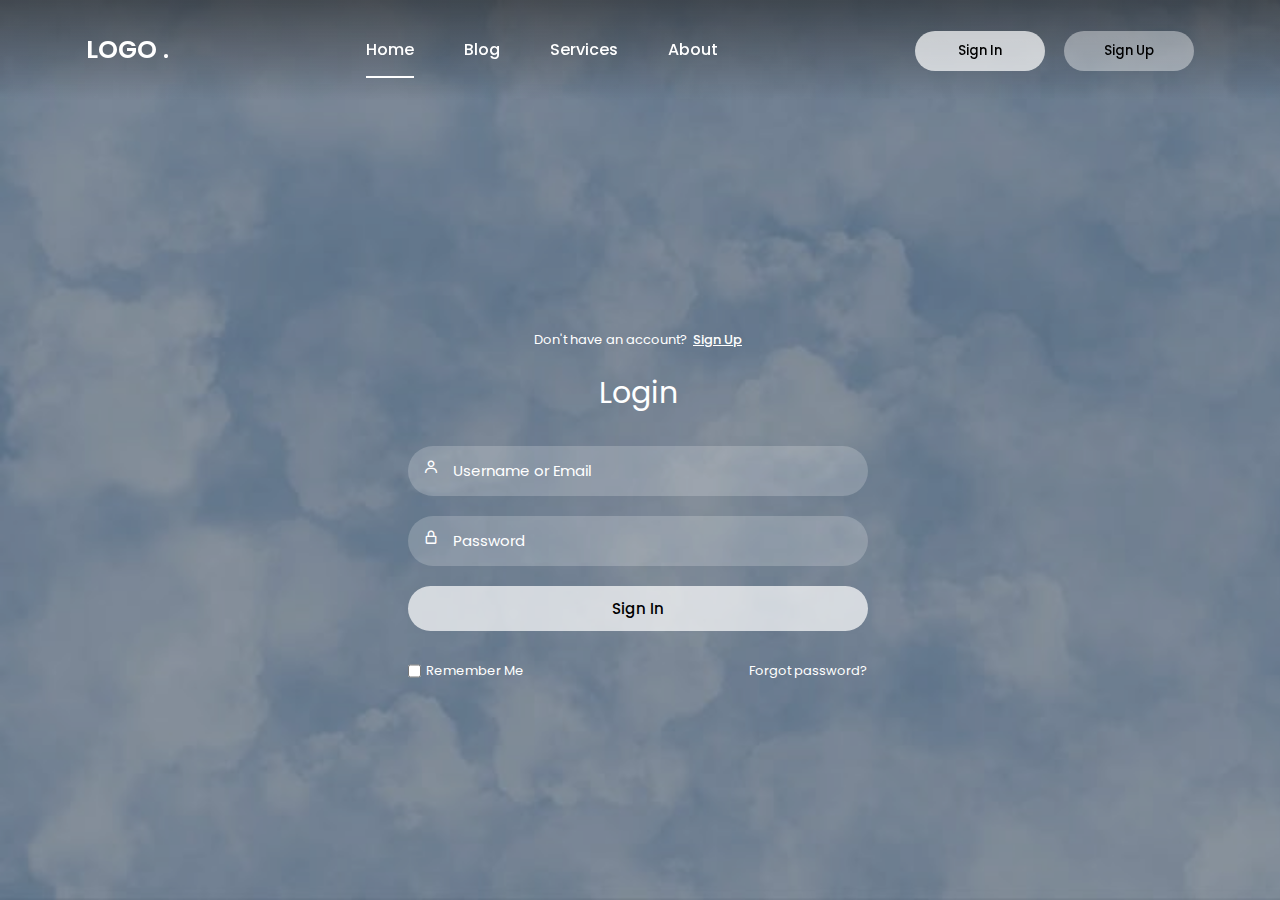
<file: index.html>
<!DOCTYPE html>
<html lang="en">
<head>
    <meta charset="UTF-8">
    <meta http-equiv="X-UA-Compatible" content="IE=edge">
    <meta name="viewport" content="width=device-width, initial-scale=1.0">
    <link href='https://unpkg.com/boxicons@2.1.4/css/boxicons.min.css' rel='stylesheet'>
    <link rel="stylesheet" href="style.css">
    <title>Ludiflex | Login & Registration</title>
</head>
<body>
 <div class="wrapper">
    <nav class="nav">
        <div class="nav-logo">
            <p>LOGO .</p>
        </div>
        <div class="nav-menu" id="navMenu">
            <ul>
                <li><a href="home.html" class="link active">Home</a></li>
                <li><a href="#" class="link">Blog</a></li>
                <li><a href="#" class="link">Services</a></li>
                <li><a href="#" class="link">About</a></li>
            </ul>
        </div>
        <div class="nav-button">
            <button class="btn white-btn" id="loginBtn" onclick="login()">Sign In</button>
            <button class="btn" id="registerBtn" onclick="register()">Sign Up</button>
        </div>
        <div class="nav-menu-btn">
            <i class="bx bx-menu" onclick="myMenuFunction()"></i>
        </div>
    </nav>

<!----------------------------- Form box ----------------------------------->
    <div class="form-box">

        <!------------------- login form --------------------------->
        <form action="login.php" method="POST" class="login-container" id="login">
            <div class="top">
                <span>Don't have an account? <a href="#" onclick="register()">Sign Up</a></span>
                <header>Login</header>
            </div>
            <div class="input-box">
                <input type="text" name="email" class="input-field" placeholder="Username or Email" required>
                <i class="bx bx-user"></i>
            </div>
            <div class="input-box">
                <input type="password" name="password" class="input-field" placeholder="Password" required>
                <i class="bx bx-lock-alt"></i>
            </div>
            <div class="input-box">
                <input type="submit" class="submit" value="Sign In">
            </div>
            <div class="two-col">
                <div class="one">
                    <input type="checkbox" id="login-check">
                    <label for="login-check"> Remember Me</label>
                </div>
                <div class="two">
                    <label><a href="#">Forgot password?</a></label>
                </div>
            </div>
        </form>

        <!------------------- registration form --------------------------->
        <form action="register.php" method="POST" class="register-container" id="register">
            <div class="top">
                <span>Have an account? <a href="#" onclick="login()">Login</a></span>
                <header>Sign Up</header>
            </div>
            <div class="two-forms">
                <div class="input-box">
                    <input type="text" name="firstname" class="input-field" placeholder="Firstname" required>
                    <i class="bx bx-user"></i>
                </div>
                <div class="input-box">
                    <input type="text" name="lastname" class="input-field" placeholder="Lastname" required>
                    <i class="bx bx-user"></i>
                </div>
            </div>
            <div class="input-box">
                <input type="email" name="email" class="input-field" placeholder="Email" required>
                <i class="bx bx-envelope"></i>
            </div>
            <div class="input-box">
                <input type="password" name="password" class="input-field" placeholder="Password" required>
                <i class="bx bx-lock-alt"></i>
            </div>
            <div class="input-box">
                <input type="submit" class="submit" value="Register">
            </div>
            <div class="two-col">
                <div class="one">
                    <span>Registering as <a href="doctorreg.html">Doctor</a></span>
                </div>
                <div class="two">
                    <label><a href="#">Terms & conditions</a></label>
                </div>
            </div>
        </form>
    </div>

</div>   
<script src="script.js"></script>

</body>
</html>
</file>
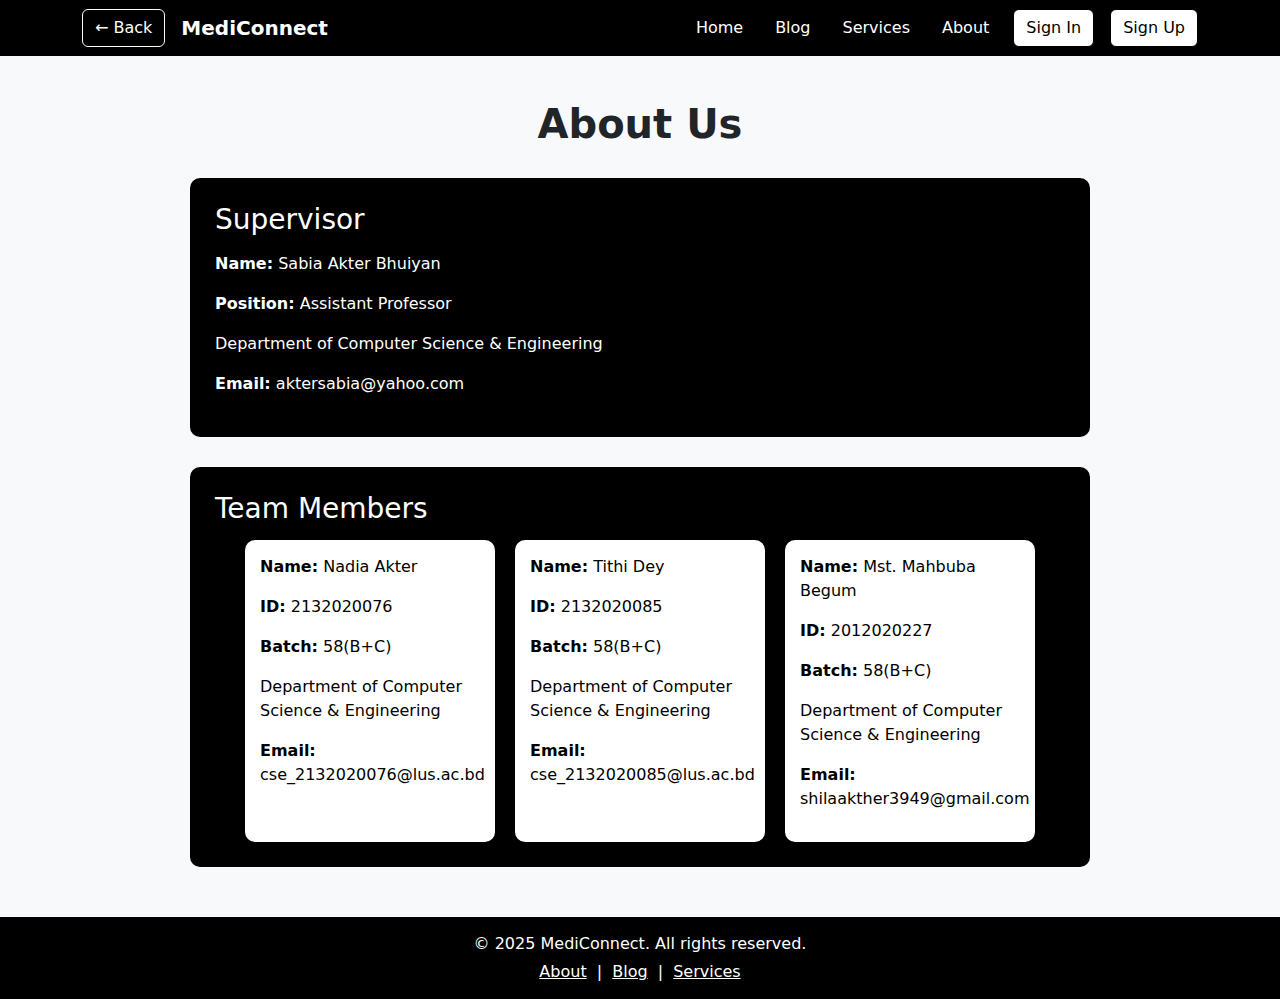
<file: about.html>
<!DOCTYPE html>
<html lang="en">
<head>
  <meta charset="UTF-8" />
  <meta name="viewport" content="width=device-width, initial-scale=1.0" />
  <title>About Us | MediConnect</title>
  <!-- Bootstrap -->
  <link href="https://cdn.jsdelivr.net/npm/bootstrap@5.3.2/dist/css/bootstrap.min.css" rel="stylesheet">
  <!-- Boxicons -->
  <link href='https://unpkg.com/boxicons@2.1.4/css/boxicons.min.css' rel='stylesheet'>
  <style>
    body {
      min-height: 100vh;
      display: flex;
      flex-direction: column;
      background-color: #f8f9fa;
    }

    main, .about-container {
      flex: 1;
      display: flex;
      flex-direction: column;
      justify-content: flex-start;
      align-items: center;
      margin-top: 80px;
      padding: 20px;
    }

    .navbar-custom {
      background-color: #000;
    }

    .navbar-custom .navbar-brand,
    .navbar-custom .nav-link,
    .navbar-custom .btn {
      color: #fff;
    }

    .navbar-custom .nav-link:hover {
      color: #ccc;
    }

    .btn-black {
      background-color: #fff !important;
      color: #000 !important;
      border: 1px solid #000 !important;
      transition: 0.3s;
    }

    .btn-black:hover {
      background-color: #fff !important;
      border-color: #000 !important;
    }

    .about-container h2 {
      font-size: 2.5rem;
      font-weight: bold;
      margin-bottom: 30px;
      text-align: center;
    }

    .about-section {
      background-color: #000;
      color: #fff;
      padding: 25px;
      border-radius: 10px;
      margin-bottom: 30px;
      width: 100%;
      max-width: 900px;
    }

    .about-section h3 {
      margin-bottom: 15px;
      color: #fff;
    }

    .team-members {
      display: flex;
      flex-wrap: wrap;
      gap: 20px;
      justify-content: center;
    }

    .member-box {
      background-color: #fff;
      color: #000;
      padding: 15px;
      border-radius: 10px;
      width: 250px;
      box-shadow: 0 5px 15px rgba(0,0,0,0.2);
    }

    footer {
      background-color: #000;
      color: #fff;
      text-align: center;
      padding: 15px;
      margin-top: auto;
    }

    footer a {
      color: #fff;
      text-decoration: underline;
      margin: 0 5px;
    }
  </style>
</head>
<body>

<!-- Navbar -->
<nav class="navbar navbar-expand-lg navbar-dark navbar-custom fixed-top">
  <div class="container">
     <button class="btn btn-outline-light me-3" onclick="history.back()">← Back</button>
    <a class="navbar-brand fw-bold" href="#">MediConnect</a>
    <button class="navbar-toggler" type="button" data-bs-toggle="collapse" data-bs-target="#mainNavbar">
      <span class="navbar-toggler-icon"></span>
    </button>
    <div class="collapse navbar-collapse" id="mainNavbar">
      <ul class="navbar-nav ms-auto mb-2 mb-lg-0 gap-3">
        <li class="nav-item"><a class="nav-link active" href="index.html">Home</a></li>
        <li class="nav-item"><a class="nav-link" href="blog.php">Blog</a></li>
        <li class="nav-item"><a class="nav-link" href="#">Services</a></li>
        <li class="nav-item"><a class="nav-link" href="about.html">About</a></li>
      </ul>
      <div class="d-flex ms-3 gap-3">
        <button class="btn btn-black" onclick="window.location.href='doclog.html?action=login'">Sign In</button>
        <button class="btn btn-black" onclick="window.location.href='doctorreg.html?action=register'">Sign Up</button>
      </div>
    </div>
  </div>
</nav>

<!-- About Us Content -->
<main class="about-container">
  <h2>About Us</h2>

  <div class="about-section">
    <h3>Supervisor</h3>
    <p><strong>Name:</strong> Sabia Akter Bhuiyan</p>
    <p><strong>Position:</strong> Assistant Professor</p>
    <p>Department of Computer Science & Engineering</p>
    <p><strong>Email:</strong> aktersabia@yahoo.com</p>
  </div>

  <div class="about-section">
    <h3>Team Members</h3>
    <div class="team-members">
      <div class="member-box">
        <p><strong>Name:</strong> Nadia Akter</p>
        <p><strong>ID:</strong> 2132020076</p>
        <p><strong>Batch:</strong> 58(B+C)</p>
        <p>Department of Computer Science & Engineering</p>
        <p><strong>Email:</strong> cse_2132020076@lus.ac.bd</p>
      </div>
      <div class="member-box">
        <p><strong>Name:</strong> Tithi Dey</p>
        <p><strong>ID:</strong> 2132020085</p>
        <p><strong>Batch:</strong> 58(B+C)</p>
        <p>Department of Computer Science & Engineering</p>
        <p><strong>Email:</strong> cse_2132020085@lus.ac.bd</p>
      </div>
      <div class="member-box">
        <p><strong>Name:</strong> Mst. Mahbuba Begum</p>
        <p><strong>ID:</strong> 2012020227</p>
        <p><strong>Batch:</strong> 58(B+C)</p>
        <p>Department of Computer Science & Engineering</p>
        <p><strong>Email:</strong> shilaakther3949@gmail.com</p>
      </div>
    </div>
  </div>
</main>

<!-- Footer -->
<footer>
  <p class="mb-1">&copy; 2025 MediConnect. All rights reserved.</p>
  <p class="mb-0">
    <a href="about.html">About</a> | 
    <a href="blog.php">Blog</a> | 
    <a href="#">Services</a>
  </p>
</footer>

<script src="https://cdn.jsdelivr.net/npm/bootstrap@5.3.2/dist/js/bootstrap.bundle.min.js"></script>
</body>
</html>
</file>
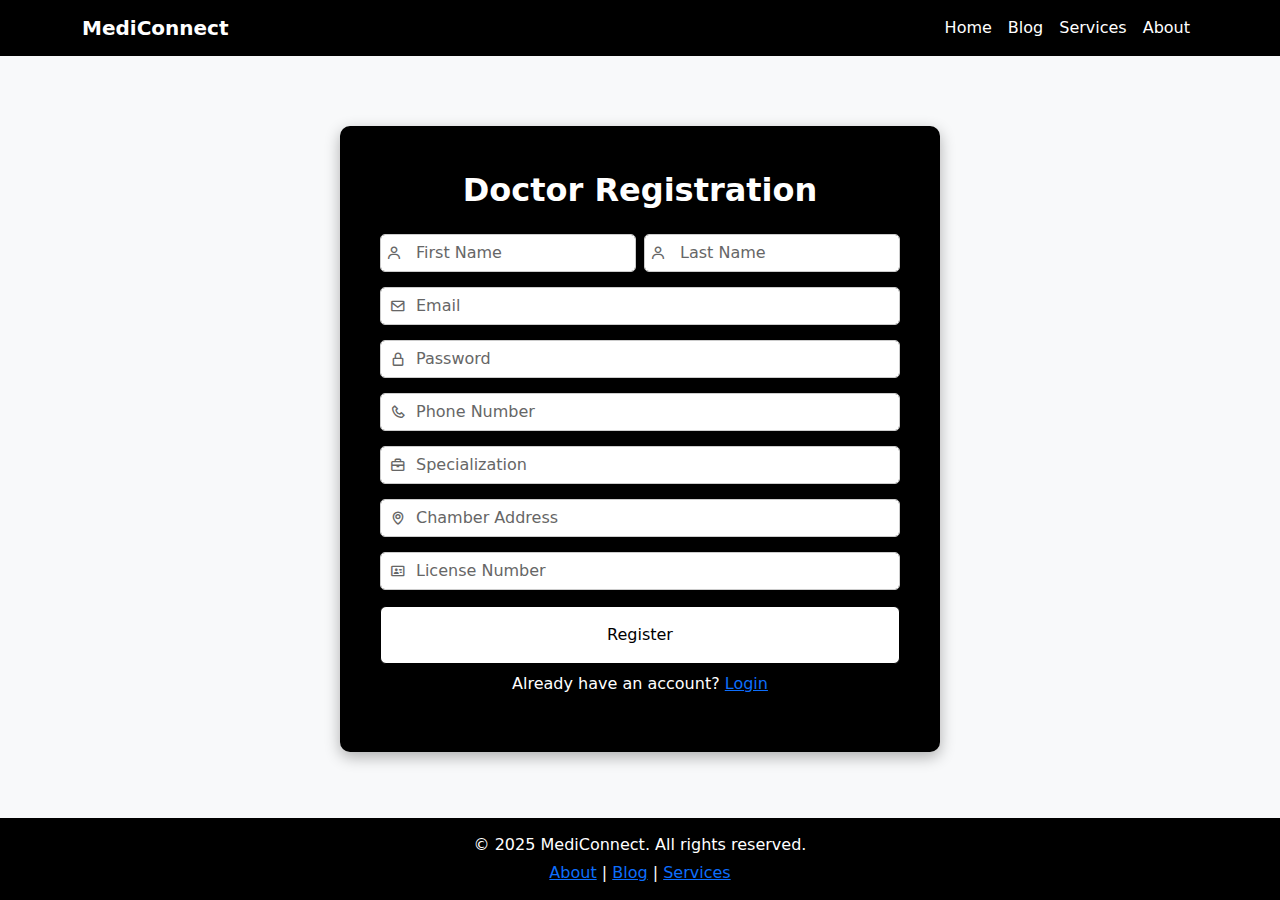
<file: doctorreg.html>
<!DOCTYPE html>
<html lang="en">
<head>
  <meta charset="UTF-8">
  <meta name="viewport" content="width=device-width, initial-scale=1.0">
  <title>Doctor Registration - MediConnect</title>
  <!-- Boxicons -->
  <link href='https://unpkg.com/boxicons@2.1.4/css/boxicons.min.css' rel='stylesheet'>
  <!-- Bootstrap -->
  <link href="https://cdn.jsdelivr.net/npm/bootstrap@5.3.2/dist/css/bootstrap.min.css" rel="stylesheet">
  <style>
    body {
      min-height: 100vh;
      display: flex;
      flex-direction: column;
      background-color: #f8f9fa;
    }

    main {
      flex: 1;
      display: flex;
      justify-content: center;
      align-items: center;
      padding-top: 60px;
    }

    .navbar-custom {
      background-color: #000;
    }

    .navbar-custom .navbar-brand,
    .navbar-custom .nav-link,
    .navbar-custom .btn {
      color: #fff;
    }

    .navbar-custom .nav-link:hover {
      color: #ccc;
    }

    .form-card {
      background-color: #000;
      padding: 40px;
      border-radius: 10px;
      box-shadow: 0 5px 15px rgba(0,0,0,0.3);
      width: 100%;
      max-width: 600px;
    }

    .form-card input.form-control {
      background-color: #fff;
      color: #000;
      border-radius: 5px;
      border: 1px solid #ccc;
    }

    .form-card input.form-control:focus {
      border-color: #0d6efd;
      box-shadow: 0 0 0 0.2rem rgba(13,110,253,.25);
    }

    .form-card input::placeholder {
      color: #666;
    }

    .form-card a {
      color: #0d6efd;
      text-decoration: underline;
    }

    .form-card p {
      color: #fff;
    }

    .btn-black {
      background-color: #fff;  /* white button */
      color: #000;             /* black text */
      border: 1px solid #000;
      transition: 0.3s;
    }

    .btn-black:hover {
      background-color: #fff;
      border-color: #000;
    }

    footer {
      background-color: #000;
      color: #fff;
      text-align: center;
      padding: 15px;
    }

    header {
      font-size: 2rem;
      font-weight: bold;
      margin-bottom: 20px;
      text-align: center;
      color: #fff;
    }

    .input-icon {
      position: absolute;
      top: 50%;
      left: 10px;
      transform: translateY(-50%);
      color: #666;
    }

    .input-wrapper {
      position: relative;
      margin-bottom: 15px;
    }

    .input-wrapper input {
      padding-left: 35px;
    }
  </style>
</head>
<body>

<!-- Navbar -->
<nav class="navbar navbar-expand-lg navbar-dark navbar-custom fixed-top">
  <div class="container">
    <a class="navbar-brand fw-bold" href="#">MediConnect</a>
    <button class="navbar-toggler" type="button" data-bs-toggle="collapse" data-bs-target="#mainNavbar">
      <span class="navbar-toggler-icon"></span>
    </button>
    <div class="collapse navbar-collapse" id="mainNavbar">
      <ul class="navbar-nav ms-auto mb-2 mb-lg-0">
        <li class="nav-item"><a class="nav-link active" href="index.html">Home</a></li>
        <li class="nav-item"><a class="nav-link" href="blog.php">Blog</a></li>
        <li class="nav-item"><a class="nav-link" href="#">Services</a></li>
        <li class="nav-item"><a class="nav-link" href="about.html">About</a></li>
      </ul>
    </div>
  </div>
</nav>

<!-- Main Content -->
<main>
  <div class="form-card">
    <header>Doctor Registration</header>
    <form action="doctor_register.php" method="POST">
      <div class="row g-2">
        <div class="col input-wrapper">
          <i class='bx bx-user input-icon'></i>
          <input type="text" name="first" class="form-control" placeholder="First Name" required>
        </div>
        <div class="col input-wrapper">
          <i class='bx bx-user input-icon'></i>
          <input type="text" name="last" class="form-control" placeholder="Last Name" required>
        </div>
      </div>
      <div class="input-wrapper">
        <i class='bx bx-envelope input-icon'></i>
        <input type="email" name="email" class="form-control" placeholder="Email" required>
      </div>
      <div class="input-wrapper">
        <i class='bx bx-lock-alt input-icon'></i>
        <input type="password" name="password" class="form-control" placeholder="Password" required>
      </div>
      <div class="input-wrapper">
        <i class='bx bx-phone input-icon'></i>
        <input type="text" name="phone" class="form-control" placeholder="Phone Number" required>
      </div>
      <div class="input-wrapper">
        <i class='bx bx-briefcase input-icon'></i>
        <input type="text" name="specialization" class="form-control" placeholder="Specialization" required>
      </div>
      <div class="input-wrapper">
        <i class='bx bx-map input-icon'></i>
        <input type="text" name="address" class="form-control" placeholder="Chamber Address" required>
      </div>
      <div class="input-wrapper">
        <i class='bx bx-id-card input-icon'></i>
        <input type="text" name="license" class="form-control" placeholder="License Number" required>
      </div>
      <div class="d-grid mt-3">
        <button type="submit" class="btn btn-black py-3">Register</button>
      </div>
      <p class="text-center mt-2">Already have an account? <a href="doclog.html">Login</a></p>
    </form>
  </div>
</main>

<!-- Footer -->
<footer>
  <p class="mb-1">&copy; 2025 MediConnect. All rights reserved.</p>
  <p class="mb-0">
    <a href="about.html">About</a> | 
    <a href="blog.php">Blog</a> | 
    <a href="#">Services</a>
  </p>
</footer>

<script src="https://cdn.jsdelivr.net/npm/bootstrap@5.3.2/dist/js/bootstrap.bundle.min.js"></script>
</body>
</html>
</file>
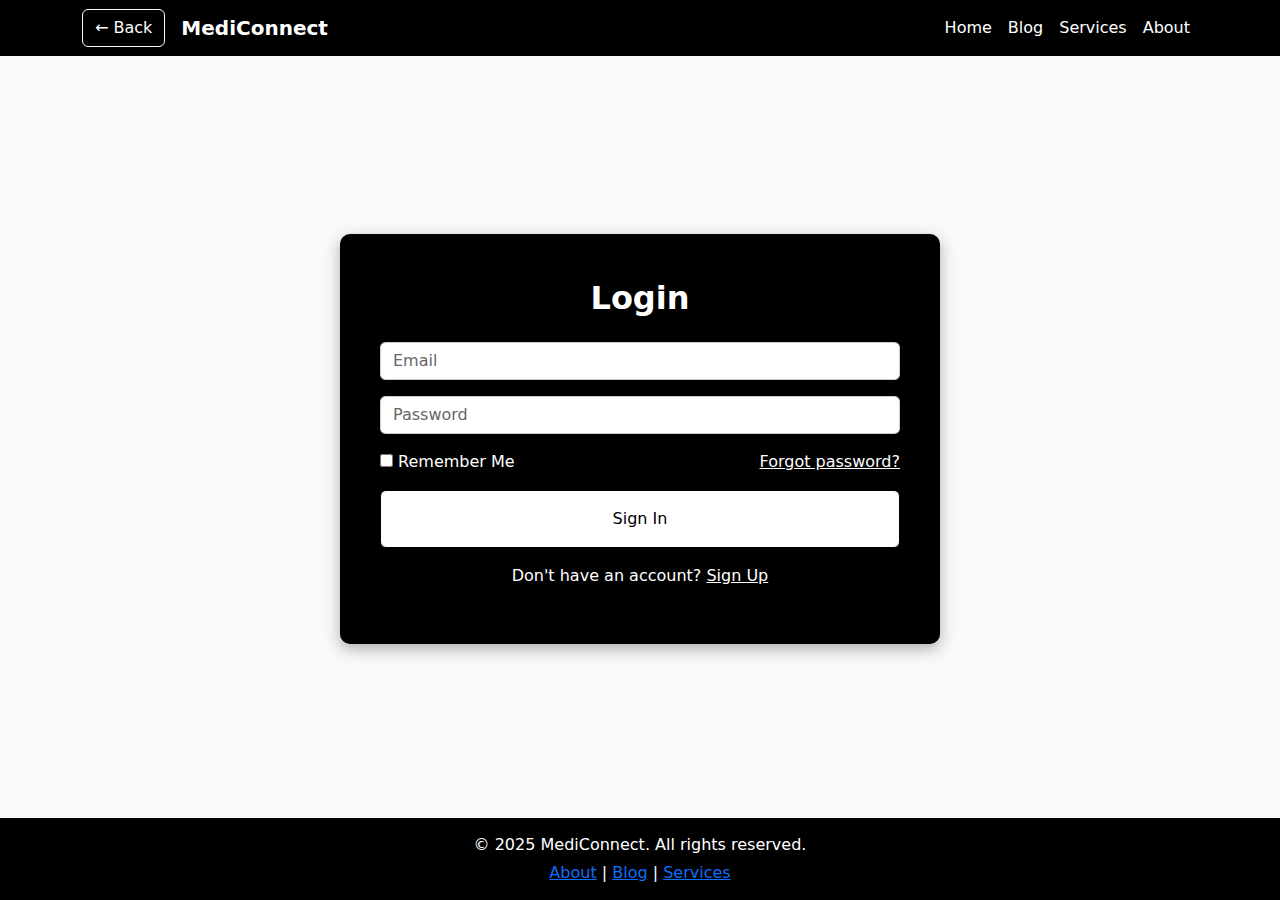
<file: logreg.html>
<!DOCTYPE html>
<html lang="en">
<head>
  <meta charset="UTF-8">
  <meta name="viewport" content="width=device-width, initial-scale=1.0">
  <title>MediConnect Login</title>
  <!-- Boxicons -->
  <link href='https://unpkg.com/boxicons@2.1.4/css/boxicons.min.css' rel='stylesheet'>
  <!-- Bootstrap -->
  <link href="https://cdn.jsdelivr.net/npm/bootstrap@5.3.2/dist/css/bootstrap.min.css" rel="stylesheet">
  <style>
    body {
      min-height: 100vh;
      display: flex;
      flex-direction: column;
      background-color: #f8f9fa;
    }

    main {
      flex: 1;
      display: flex;
      justify-content: center;
      align-items: center;
      padding-top: 60px;
    }

    .navbar-custom {
      background-color: #000;
    }

    .navbar-custom .navbar-brand,
    .navbar-custom .nav-link,
    .navbar-custom .btn {
      color: #fff;
    }

    .navbar-custom .nav-link:hover {
      color: #ccc;
    }

    .btn-black {
      background-color: #fff;  /* keep your white button */
      color: #000;             /* black text */
      border: 1px solid #000;
      transition: 0.3s;
    }

    .btn-black:hover {
      background-color: #fff;  /* keep hover same */
      border-color: #000;
    }

    .form-card {
      background-color: #000;  /* black card */
      padding: 40px;           /* keep your size */
      border-radius: 10px;
      box-shadow: 0 5px 15px rgba(0,0,0,0.3);
      width: 100%;
      max-width: 600px;        /* keep your size */
    }

    .form-card input.form-control {
      background-color: #fff;
      color: #000;
      border-radius: 5px;
      border: 1px solid #ccc;
    }

    .form-card input.form-control:focus {
      border-color: #0d6efd;
      box-shadow: 0 0 0 0.2rem rgba(13,110,253,.25);
    }

    .form-card input::placeholder {
      color: #666;
    }

    .form-card a {
      color: #fff;
      text-decoration: underline;
    }

    .form-card p {
      color: #fff;
    }

    footer {
      background-color: #000;
      color: #fff;
      text-align: center;
      padding: 15px;
    }

    header {
      font-size: 2rem;
      font-weight: bold;
      margin-bottom: 20px;
      text-align: center;
      color: #fff;
    }
  </style>
</head>
<body>

<!-- Navbar -->
<nav class="navbar navbar-expand-lg navbar-dark navbar-custom fixed-top">
  <div class="container">
     <button class="btn btn-outline-light me-3" onclick="history.back()">← Back</button>
    <a class="navbar-brand fw-bold" href="#">MediConnect</a>
    <button class="navbar-toggler" type="button" data-bs-toggle="collapse" data-bs-target="#mainNavbar">
      <span class="navbar-toggler-icon"></span>
    </button>
    <div class="collapse navbar-collapse" id="mainNavbar">
      <ul class="navbar-nav ms-auto mb-2 mb-lg-0">
        <li class="nav-item"><a class="nav-link active" href="doctor_homepage.php">Home</a></li>
        <li class="nav-item"><a class="nav-link" href="blog.php">Blog</a></li>
        <li class="nav-item"><a class="nav-link" href="service.html">Services</a></li>
        <li class="nav-item"><a class="nav-link" href="about.html">About</a></li>
      </ul>
    </div>
  </div>
</nav>

<!-- Main Content -->
<main>
  <!-- Login Form -->
  <div class="form-card" id="login-card">
    <header>Login</header>
    <form action="login.php" method="POST">
      <div class="mb-3">
        <input type="email" name="email" class="form-control" placeholder="Email" required>
      </div>
      <div class="mb-3">
        <input type="password" name="password" class="form-control" placeholder="Password" required>
      </div>
      <div class="mb-3 d-flex justify-content-between align-items-center">
        <div>
          <input type="checkbox" id="login-check">
          <label for="login-check" class="text-white">Remember Me</label>
        </div>
        <div>
          <a href="#">Forgot password?</a>
        </div>
      </div>
      <div class="d-grid mb-3">
        <button type="submit" class="btn btn-black py-3">Sign In</button>
      </div>
      <p class="text-center mt-2">Don't have an account? <a href="#" onclick="toggleForm()">Sign Up</a></p>
    </form>
  </div>

  
  <div class="form-card d-none" id="register-card">
    <header>Sign Up</header>
    <form action="register.php" method="POST">
      <div class="row g-2 mb-3">
        <div class="col">
          <input type="text" name="firstname" class="form-control" placeholder="Firstname" required>
        </div>
        <div class="col">
          <input type="text" name="lastname" class="form-control" placeholder="Lastname" required>
        </div>
      </div>
      <div class="mb-3">
        <input type="email" name="email" class="form-control" placeholder="Email" required>
      </div>
      <div class="mb-3">
        <input type="password" name="password" class="form-control" placeholder="Password" required>
      </div>
      <div class="d-grid mb-3">
        <button type="submit" class="btn btn-black py-3">Register</button>
      </div>
      <p class="text-center mt-2">Already have an account? <a href="#" onclick="toggleForm()">Login</a></p>
    </form>
  </div>
</main>

<!-- Footer -->
<footer>
  <p class="mb-1">&copy; 2025 MediConnect. All rights reserved.</p>
  <p class="mb-0">
    <a href="about.html">About</a> | 
    <a href="blog.php">Blog</a> | 
    <a href="#">Services</a>
  </p>
</footer>

<script src="https://cdn.jsdelivr.net/npm/bootstrap@5.3.2/dist/js/bootstrap.bundle.min.js"></script>
<script>
  function toggleForm() {
    document.getElementById('login-card').classList.toggle('d-none');
    document.getElementById('register-card').classList.toggle('d-none');
  }
</script>
</body>
</html>
</file>
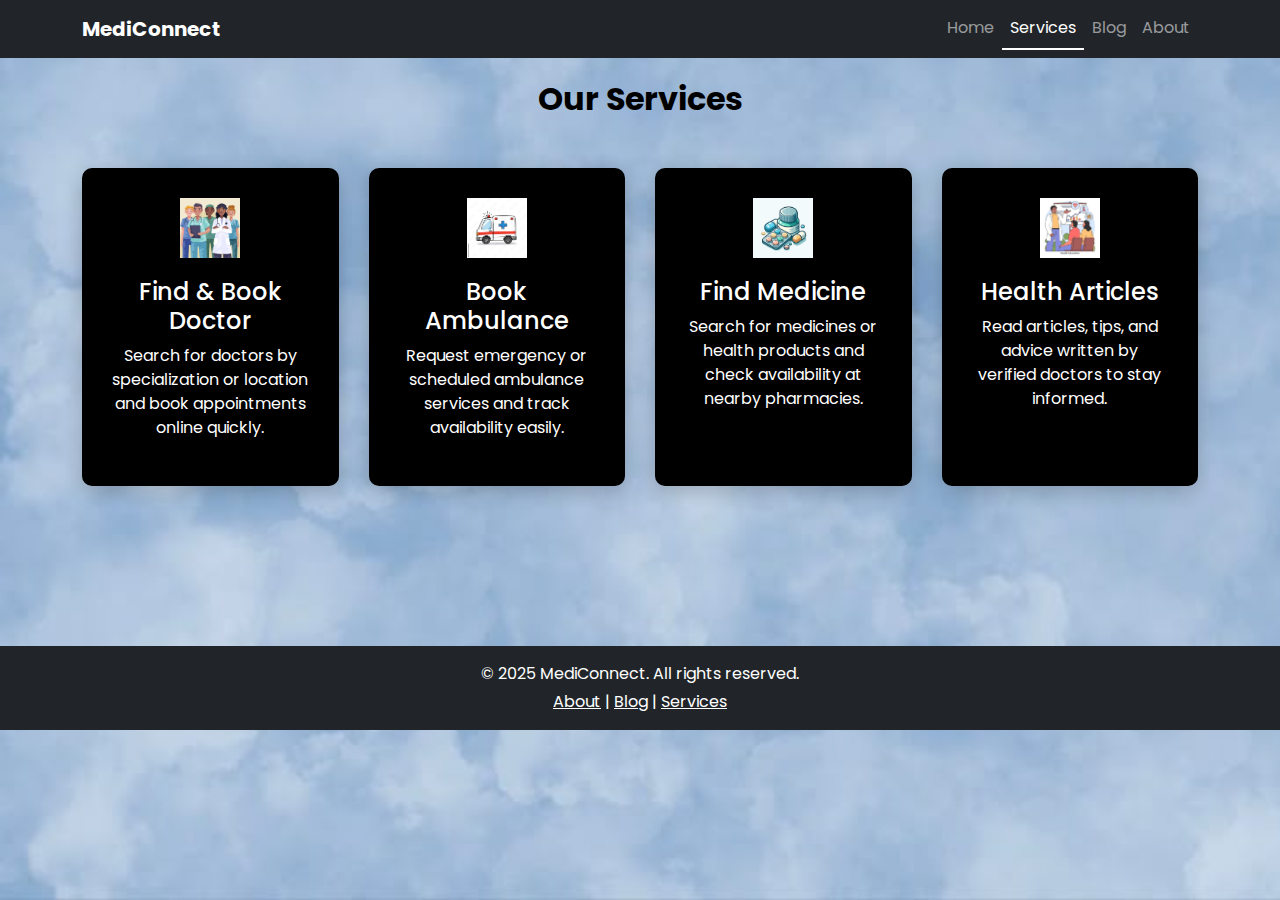
<file: service.html>
<!DOCTYPE html>
<html lang="en">
<head>
  <meta charset="UTF-8">
  <meta name="viewport" content="width=device-width, initial-scale=1.0">
  <title>Services | MediConnect</title>
  <link href="https://cdn.jsdelivr.net/npm/bootstrap@5.3.2/dist/css/bootstrap.min.css" rel="stylesheet">
  <link rel="stylesheet" href="style.css">
  <style>
    body {
      font-family: 'Poppins', sans-serif;
      background-color: #f8f9fa;
      color: #000;
    }
    /* Navbar custom */
    .navbar-brand {
      font-weight: bold;
    }

    /* Services Section */
    #services {
      padding: 80px 0;
    }
    #services h2 {
      margin-bottom: 50px;
      font-weight: bold;
    }
    .services-grid {
      display: grid;
      grid-template-columns: repeat(auto-fit, minmax(220px, 1fr));
      gap: 30px;
    }
    .service-box {
      background: #000;
      color: #fff;
      padding: 30px;
      border-radius: 10px;
      box-shadow: 0 5px 20px rgba(0,0,0,0.2);
      text-align: center;
      transition: transform 0.3s, box-shadow 0.3s;
    }
    .service-box:hover {
      transform: translateY(-5px);
      box-shadow: 0 8px 25px rgba(0,0,0,0.3);
    }
    .service-box img {
      width: 60px;
      margin-bottom: 20px;
    }

    /* Footer */
    footer {
      margin-top: 80px;
    }
  </style>
</head>
<body>

  <!-- Navbar -->
  <nav class="navbar navbar-expand-lg navbar-dark bg-dark fixed-top">
    <div class="container">
      <a class="navbar-brand fw-bold" href="index.html">MediConnect</a>
      <button class="navbar-toggler" type="button" data-bs-toggle="collapse" data-bs-target="#mainNavbar">
        <span class="navbar-toggler-icon"></span>
      </button>
      <div class="collapse navbar-collapse" id="mainNavbar">
        <ul class="navbar-nav ms-auto mb-2 mb-lg-0">
          <li class="nav-item"><a class="nav-link" href="index.html">Home</a></li>
          <li class="nav-item"><a class="nav-link active" href="service.html">Services</a></li>
          <li class="nav-item"><a class="nav-link" href="blog.php">Blog</a></li>
          <li class="nav-item"><a class="nav-link" href="about.html">About</a></li>
        </ul>
      </div>
    </div>
  </nav>

  <!-- Services Section -->
  <section id="services">
    <div class="container text-center">
      <h2>Our Services</h2>
      <div class="services-grid">
        <!-- Service 1: Find Doctor -->
        <div class="service-box">
          <img src="images/image.png" alt="Find Doctor">
          <h4>Find & Book Doctor</h4>
          <p>Search for doctors by specialization or location and book appointments online quickly.</p>
        </div>

        <!-- Service 2: Book Ambulance -->
        <div class="service-box">
          <img src="images/image2.jpg" alt="Book Ambulance">
          <h4>Book Ambulance</h4>
          <p>Request emergency or scheduled ambulance services and track availability easily.</p>
        </div>

        <!-- Service 3: Find Medicine -->
        <div class="service-box">
          <img src="images/image3.jpg" alt="Find Medicine">
          <h4>Find Medicine</h4>
          <p>Search for medicines or health products and check availability at nearby pharmacies.</p>
        </div>

        <!-- Service 4: Health Articles -->
        <div class="service-box">
          <img src="images/image4.jpg" alt="Health Articles">
          <h4>Health Articles</h4>
          <p>Read articles, tips, and advice written by verified doctors to stay informed.</p>
        </div>
      </div>
    </div>
  </section>

  <!-- Footer -->
  <footer class="bg-dark text-white text-center py-3">
    <div class="container">
      <p class="mb-1">&copy; 2025 MediConnect. All rights reserved.</p>
      <p class="mb-0">
        <a href="about.html" class="text-white text-decoration-underline">About</a> | 
        <a href="blog.php" class="text-white text-decoration-underline">Blog</a> | 
        <a href="service.html" class="text-white text-decoration-underline">Services</a>
      </p>
    </div>
  </footer>

  <script src="https://cdn.jsdelivr.net/npm/bootstrap@5.3.2/dist/js/bootstrap.bundle.min.js"></script>
</body>
</html>
</file>
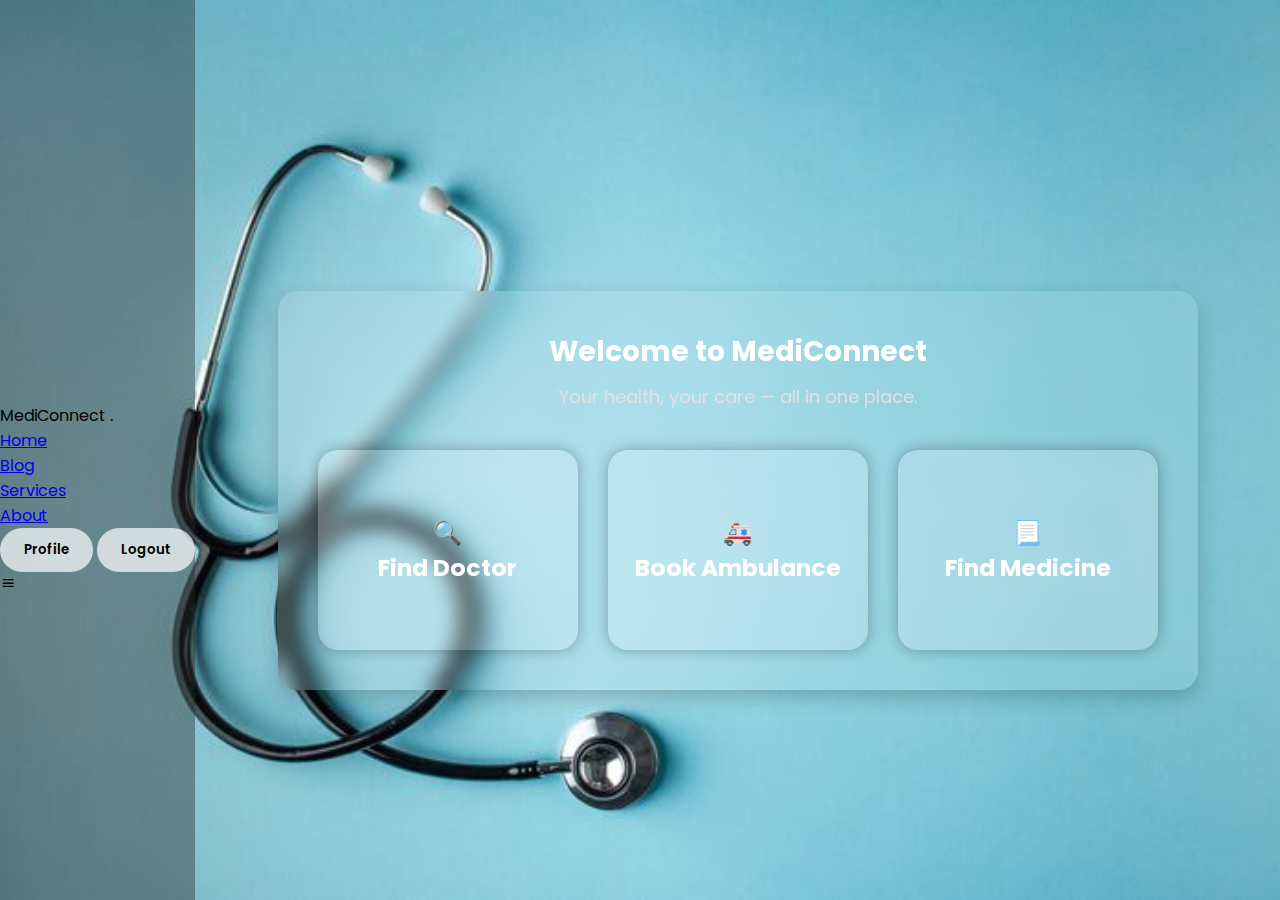
<file: user_homepage.html>
<!DOCTYPE html>
<html lang="en">
<head>
  <meta charset="UTF-8" />
  <meta name="viewport" content="width=device-width, initial-scale=1.0" />
  <title>User Homepage</title>
  <link rel="stylesheet" href="profile.css" />
  <link href='https://unpkg.com/boxicons@2.1.4/css/boxicons.min.css' rel='stylesheet'>
</head>
<body>

<div class="wrapper">
  <nav class="nav">
    <div class="nav-logo">
      <p>MediConnect .</p>
    </div>
    <div class="nav-menu" id="navMenu">
      <ul>
        <li><a href="user_homepage.html" class="link active">Home</a></li>
        <li><a href="blog.php" class="link">Blog</a></li>
        <li><a href="#" class="link">Services</a></li>
        <li><a href="about.html" class="link">About</a></li>
      </ul>
    </div>
    <div class="nav-button">
      <button class="btn white-btn" onclick="window.location.href='user_profile.php'">Profile</button>
      <button class="btn" onclick="window.location.href='logout.php'">Logout</button>
    </div>
    <div class="nav-menu-btn">
      <i class='bx bx-menu' onclick="myMenuFunction()"></i>
    </div>
  </nav>
</div>

<div class="dashboard-container">
  <div class="welcome">
    <h2>Welcome to MediConnect</h2>
    <p>Your health, your care — all in one place.</p>
  </div>

  <div class="feature-buttons">
    <a href="find_doctor.php" class="feature-box">
      <h3>🔍<br>Find Doctor</h3>
    </a>
    <a href="book_ambulance.php" class="feature-box">
      <h3>🚑<br>Book Ambulance</h3>
    </a>
    <a href="find_medicine.php" class="feature-box">
      <h3>📃<br>Find Medicine</h3>
    </a>
  </div>
</div>

<script src="script.js"></script>
</body>
</html>
</file>
<file: style.css>
@import url('https://fonts.googleapis.com/css2?family=Poppins:wght@400;500;600;700&display=swap');

* {
  margin: 0;
  padding: 0;
  box-sizing: border-box;
  font-family: 'Poppins', sans-serif;
}

body {
  background: url("images/img1.jpg");
  background-size: cover;
  background-repeat: no-repeat;
  background-attachment: fixed;
  overflow: auto;
}

/* Common layout styles */
.wrapper {
  display: flex;
  justify-content: center;
  align-items: center;
  min-height: 100vh;
  padding-top: 100px; /* Add this */
  box-sizing: border-box;
  background: rgba(39, 39, 39, 0.4);
}




.nav {
  position: fixed;
  top: 0;
  display: flex;
  justify-content: space-around;
  width: 100%;
  height: 100px;
  line-height: 100px;
  background: linear-gradient(rgba(39, 39, 39, 0.6), transparent);
  z-index: 100;
}

.nav-logo p {
  color: white;
  font-size: 25px;
  font-weight: 600;
}

.nav-menu ul {
  display: flex;
}

.nav-menu ul li {
  list-style-type: none;
}

.nav-menu ul li .link {
  text-decoration: none;
  font-weight: 500;
  color: #fff;
  padding-bottom: 15px;
  margin: 0 25px;
}

.link:hover,
.active {
  border-bottom: 2px solid #fff;
}

.nav-button .btn {
  width: 130px;
  height: 40px;
  font-weight: 500;
  background: rgba(255, 255, 255, 0.4);
  border: none;
  border-radius: 30px;
  cursor: pointer;
  transition: .3s ease;
}

.btn:hover {
  background: rgba(255, 255, 255, 0.3);
}

#registerBtn {
  margin-left: 15px;
}

.btn.white-btn {
  background: rgba(255, 255, 255, 0.7);
}

.btn.btn.white-btn:hover {
  background: rgba(255, 255, 255, 0.5);
}

.nav-menu-btn {
  display: none;
}

/* Login/Register containers */
.form-box {
  position: relative;
  display: flex;
  align-items: center;
  justify-content: center;
  width: 512px;
  height: 580px;
  overflow: hidden;
  z-index: 2;
}

.login-container,
.register-container {
  position: absolute;
  width: 500px;
  display: flex;
  flex-direction: column;
  transition: .5s ease-in-out;
  padding: 0 20px;
}

.login-container {
  left: 4px;
}

.register-container {
  right: -520px;
}

.top span {
  color: #fff;
  font-size: small;
  padding: 10px 0;
  display: flex;
  justify-content: center;
}

.top span a {
  font-weight: 500;
  color: #fff;
  margin-left: 5px;
}

header {
  color: #fff;
  font-size: 30px;
  text-align: center;
  padding: 10px 0 30px 0;
}

.two-forms {
  display: flex;
  gap: 10px;
}

.input-field {
  font-size: 15px;
  background: rgba(255, 255, 255, 0.2);
  color: #fff;
  height: 50px;
  width: 100%;
  padding: 0 10px 0 45px;
  border: none;
  border-radius: 30px;
  outline: none;
  transition: .2s ease;
}

.input-field:hover,
.input-field:focus {
  background: rgba(255, 255, 255, 0.25);
}

::-webkit-input-placeholder {
  color: #fff;
}

.input-box {
  margin-bottom: 20px;
  position: relative;
}

.input-box i {
  position: absolute;
  top: 13px;
  left: 15px;
  color: #fff;
}

.submit {
  font-size: 15px;
  font-weight: 500;
  color: black;
  height: 45px;
  width: 100%;
  border: none;
  border-radius: 30px;
  outline: none;
  background: rgba(255, 255, 255, 0.7);
  cursor: pointer;
  transition: .3s ease-in-out;
}

.submit:hover {
  background: rgba(255, 255, 255, 0.5);
  box-shadow: 1px 5px 7px 1px rgba(0, 0, 0, 0.2);
}

.two-col {
  display: flex;
  justify-content: space-between;
  color: #fff;
  font-size: small;
  margin-top: 10px;
}

.two-col .one {
  display: flex;
  gap: 5px;
}

.two label a {
  text-decoration: none;
  color: #fff;
}

.two label a:hover {
  text-decoration: underline;
}

/* Doctor-specific form box */
.form-box-doctor {
  display: flex;
  align-items: center;
  justify-content: center;
  width: 512px;
  margin: 120px auto 50px auto;
  padding: 30px 20px;
  background: transparent;
  border-radius: 15px;
  backdrop-filter: blur(10px);
}

.doctor-register-container {
  width: 100%;
  display: flex;
  flex-direction: column;
}

.doctor-register-container header {
  color: #fff;
  font-size: 28px;
  text-align: center;
  margin-bottom: 25px;
}

.doctor-register-container .input-box {
  margin-bottom: 15px;
  position: relative;
}

.doctor-register-container .input-box i {
  position: absolute;
  top: 13px;
  left: 15px;
  color: #fff;
}

.doctor-register-container .input-field {
  font-size: 15px;
  background: rgba(255, 255, 255, 0.2);
  color: #fff;
  height: 50px;
  width: 100%;
  padding: 0 10px 0 45px;
  border: none;
  border-radius: 30px;
  outline: none;
  transition: .2s ease;
}

.doctor-register-container .input-field:hover,
.doctor-register-container .input-field:focus {
  background: rgba(255, 255, 255, 0.3);
}

.doctor-register-container .submit {
  font-size: 15px;
  font-weight: 500;
  color: black;
  height: 45px;
  width: 100%;
  border: none;
  border-radius: 30px;
  outline: none;
  background: rgba(255, 255, 255, 0.7);
  cursor: pointer;
  transition: .3s ease-in-out;
}

.doctor-register-container .submit:hover {
  background: rgba(255, 255, 255, 0.5);
  box-shadow: 1px 5px 7px 1px rgba(0, 0, 0, 0.2);
}

.doctor-register-container .two-forms {
  display: flex;
  gap: 10px;
}

/*------*/

.schedule-box {
  max-width: 1100px; /* Increased width */
  width: 95%;
  margin: 120px auto 40px auto;
  background: rgba(255, 255, 255, 0.1);
  backdrop-filter: blur(10px);
  border-radius: 20px;
  padding: 40px;
  color: #fff;
  font-family: 'Poppins', sans-serif;
  box-shadow: 0 0 20px rgba(0,0,0,0.25);
}



.schedule-box h2 {
  text-align: center;
  margin-bottom: 25px;
}

.schedule-box label {
  display: block;
  margin-top: 15px;
  margin-bottom: 5px;
}

.schedule-box select,
.schedule-box input {
  width: 100%;
  padding: 12px 15px;
  border-radius: 30px;
  border: none;
  background: rgba(255, 255, 255, 0.2);
  color: #fff;
  outline: none;
  font-size: 15px;
  margin-bottom: 10px;
}

.schedule-box input[type="submit"] {
  background: rgba(255, 255, 255, 0.7);
  color: #000;
  font-weight: 500;
  cursor: pointer;
  transition: 0.3s ease;
}

.schedule-box input[type="submit"]:hover {
  background: rgba(255, 255, 255, 0.5);
}

.schedule-box table {
  width: 100%;
  margin-top: 30px;
  border-collapse: collapse;
  background: rgba(255, 255, 255, 0.1);
  backdrop-filter: blur(6px);
  border-radius: 10px;
  overflow: hidden;
}

.schedule-box th,
.schedule-box td {
  padding: 12px;
  text-align: center;
  border-bottom: 1px solid rgba(255, 255, 255, 0.1);
  color: #fff;
  font-size: 14px;
}

.schedule-box th {
  background-color: rgba(255, 255, 255, 0.15);
}

.delete-btn {
  padding: 6px 14px;
  border-radius: 20px;
  border: none;
  background: #ff4444;
  color: #fff;
  font-weight: 500;
  transition: 0.3s;
}

.delete-btn:hover {
  background: #cc0000;
}

/* ===== Search Bar (used in user homepage) ===== */
.search-bar {
  display: flex;
  align-items: center;
  gap: 5px;
  margin-left: 20px;
}

.search-bar input[type="text"] {
  padding: 6px 10px;
  border: 1px solid #ccc;
  border-radius: 5px;
}

.search-bar button {
  padding: 6px 12px;
  border: none;
  background-color: transparent;
  color: white;
  border-radius: 5px;
  cursor: pointer;
}

.search-bar button:hover {
  background-color: transparent;
}
</file>
<file: profile.css>
/* POPPINS FONT */
@import url('https://fonts.googleapis.com/css2?family=Poppins:wght@400;500;600;700&display=swap');

* {
  margin: 0;
  padding: 0;
  box-sizing: border-box;
  font-family: 'Poppins', sans-serif;
}

body {
  background: url("images/doc2.jpg");
  background-size: cover;
  background-repeat: no-repeat;
  background-attachment: fixed;
  overflow: auto;

  display: flex;
  justify-content: center;
  align-items: center;
  min-height: 100vh; 
}

.wrapper {
  display: flex;
  justify-content: center;
  align-items: center;
  min-height: 100vh;
  padding-top: 100px; /* Add this */
  box-sizing: border-box;
  background: rgba(39, 39, 39, 0.4);
}


/* Custom navbar buttons */

.custom-btn {
  border-radius: 30px;
  padding: 8px 20px;
  font-weight: 500;
  transition: 0.3s ease;
  font-family: 'Poppins', sans-serif;
}

.btn-signin {
  background: rgba(255, 255, 255, 0.2);
  color: #fff;
  border: none;
  backdrop-filter: blur(10px);
}

.btn-signin:hover {
  background: rgba(255, 255, 255, 0.3);
}

.btn-signup {
  background: rgba(255, 255, 255, 0.4);
  color: #000;
  border: none;
  backdrop-filter: blur(10px);
}

.btn-signup:hover {
  background: rgba(255, 255, 255, 0.6);
}


.profile-container {
  display: flex;
  justify-content: center;
  align-items: center;
  max-width: 960px;
  margin: 100px auto;
  padding: 40px;
  background: rgba(255, 255, 255, 0.1);
  border-radius: 20px;
  backdrop-filter: blur(15px);
  color: #fff;
}

.left-section {
  width: 35%;
  text-align: center;
  padding: 20px;
}

.profile-photo {
  width: 130px;
  height: 130px;
  background: rgba(255, 255, 255, 0.3);
  border-radius: 50%;
  display: flex;
  align-items: center;
  justify-content: center;
  font-size: 55px;
  margin: 0 auto 20px;
  color: #fff;
}

.bio {
  background: rgba(255, 255, 255, 0.2);
  padding: 15px;
  border-radius: 10px;
  color: #fff;
}

.right-section {
  width: 65%;
  padding: 20px;
}

input[type="text"],
input[type="email"] {
  width: 100%;
  padding: 12px;
  margin-bottom: 20px;
  border: none;
  border-radius: 30px;
  background: rgba(255, 255, 255, 0.2);
  color: #fff;
  outline: none;
}

input[type="text"]:focus,
input[type="email"]:focus {
  background: rgba(255, 255, 255, 0.3);
}

label {
  display: block;
  margin-bottom: 6px;
  font-weight: 500;
  color: #fff;
}

.buttons {
  display: flex;
  flex-wrap: wrap;
  gap: 10px;
  margin-top: 20px;
}

.btn,
button {
  padding: 12px 24px;
  border: none;
  border-radius: 30px;
  cursor: pointer;
  font-weight: 600;
  background: rgba(255, 255, 255, 0.7);
  color: black;
  transition: 0.3s;
}

.btn:hover,
button:hover {
  background: rgba(255, 255, 255, 0.5);
  box-shadow: 1px 5px 7px rgba(0, 0, 0, 0.2);
}

.danger {
  background: rgba(255, 0, 0, 0.6);
  color: #fff;
}

.danger:hover {
  background: rgba(255, 0, 0, 0.4);
}

@media only screen and (max-width: 768px) {
  .profile-container {
    flex-direction: column;
    padding: 20px;
  }

  .left-section,
  .right-section {
    width: 100%;
  }

  .buttons {
    flex-direction: column;
    align-items: center;
  }

  .btn,
  button {
    width: 100%;
    text-align: center;
  }
}

textarea {
  width: 100%;
  padding: 12px;
  border: none;
  border-radius: 15px;
  background: rgba(255, 255, 255, 0.2);
  color: #fff;
  outline: none;
  resize: vertical;
  font-size: 16px;
  line-height: 1.5;
  font-family: 'Poppins', sans-serif;
  margin-top: 10px;
}

textarea:focus {
  background: rgba(255, 255, 255, 0.3);
}

/* doctor_home.css */

.dashboard-container {
  max-width: 960px;
  margin: 120px auto 40px auto;
  padding: 40px;
  border-radius: 20px;
  background: rgba(255, 255, 255, 0.1);
  backdrop-filter: blur(10px);
  box-shadow: 0 8px 20px rgba(0, 0, 0, 0.2);
  color: white;
}

.welcome {
  text-align: center;
  margin-bottom: 40px;
}

.welcome h2 {
  margin-bottom: 10px;
  font-size: 28px;
  font-weight: 700;
  color: #ffffff;
}

.welcome p {
  font-size: 18px;
  color: #e0e0e0;
}

.feature-buttons {
  display: flex;
  justify-content: space-around;
  flex-wrap: wrap;
  gap: 30px;
}

.feature-box {
  width: 260px;
  height: 200px;
  background: rgba(255, 255, 255, 0.1);
  backdrop-filter: blur(8px);
  border-radius: 20px;
  color: #fff;
  font-size: 20px;
  font-weight: 600;
  display: flex;
  justify-content: center;
  align-items: center;
  text-align: center;
  text-decoration: none;
  transition: 0.3s ease;
  box-shadow: 0 0 15px rgba(0,0,0,0.3);
}

.feature-box:hover {
  background: rgba(255, 255, 255, 0.2);
  transform: translateY(-6px);
  box-shadow: 0 0 20px rgba(255, 255, 255, 0.2);
}

@media (max-width: 768px) {
  .feature-buttons {
    flex-direction: column;
    align-items: center;
  }

  .feature-box {
    width: 100%;
    height: auto;
    padding: 30px 0;
  }
}
</file>
